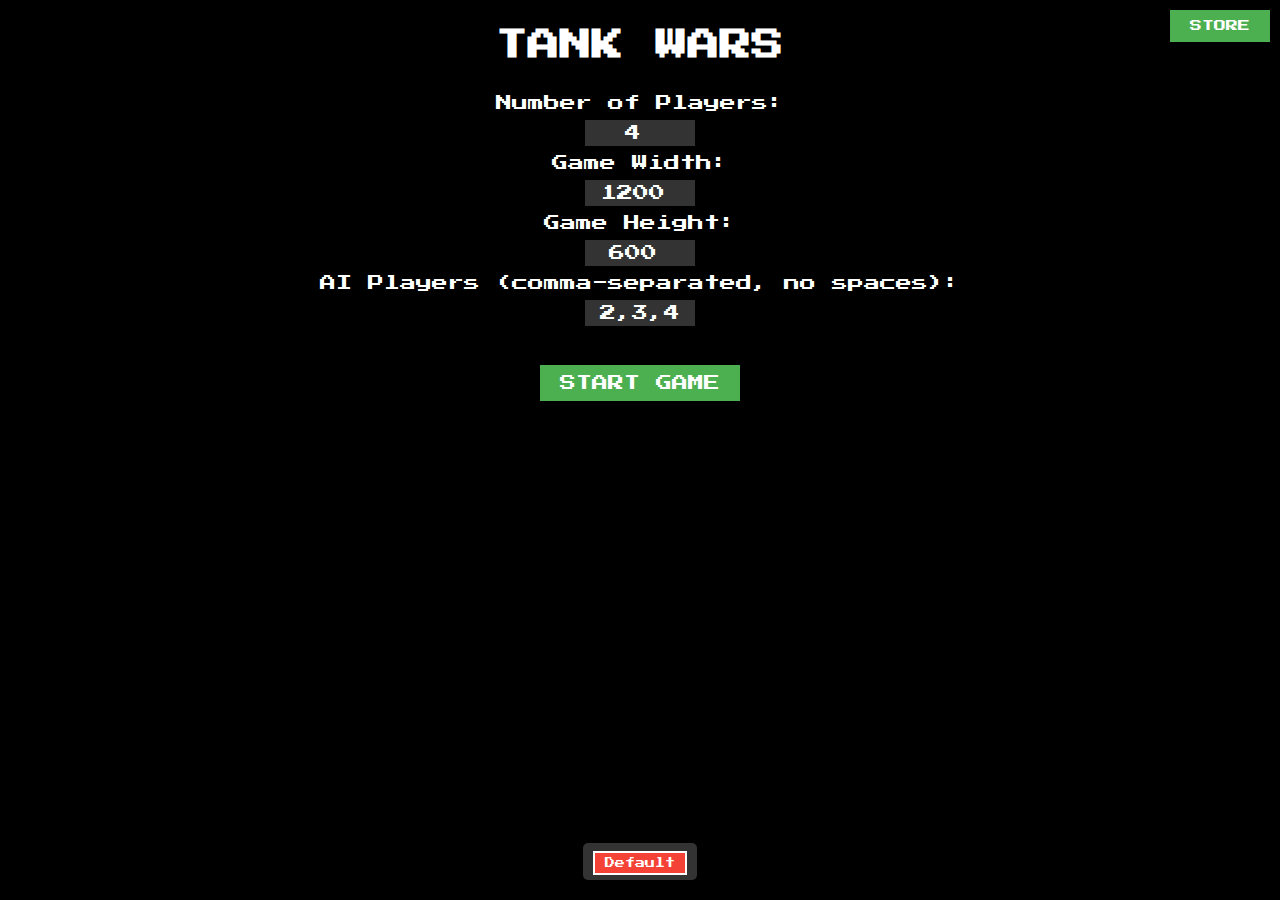
<file: index.html>
<!DOCTYPE html>
<html lang="en">
<head>
    <meta charset="UTF-8" />
    <meta name="viewport" content="width=device-width, initial-scale=1.0" />
    <title>Tank Wars</title>
    <link rel="stylesheet" href="css/style.css" />
    <link href="https://fonts.googleapis.com/css?family=Press+Start+2P&display=swap" rel="stylesheet">
</head>
<body>
<h1>TANK WARS</h1>
<canvas id="gameCanvas" width="800" height="400" class="hidden"></canvas>
<form id="gameForm" action="index.html" method="GET" class="visible">
    <label for="players">Number of Players:</label><br>
    <input type="number" name="players" id="players" min="2" max="8" value="4"><br>
    <label for="width">Game Width:</label><br>
    <input type="number" name="width" id="width" value="1200"><br>
    <label for="height">Game Height:</label><br>
    <input type="number" name="height" id="height" value="600"><br>
    <label for="ai">AI Players (comma-separated, no spaces):</label><br>
    <input type="text" name="ai" id="ai" value="2,3,4"><br><br>
    <input type="submit" value="START GAME">
</form>
<div id="gameOverOverlay" class="hidden">
    <p id="gameOverMessage"></p>
    <button id="continueButton">Continue</button>
    <button id="newGameButton">New Game</button>
</div>


<!-- Load JS modules -->
<script src="js/utils.js"></script>
<script src="js/store.js"></script>
<script src="js/tank.js"></script>
<script src="js/terrain.js"></script>
<script src="js/main.js"></script>
</body>
</html>
</file>
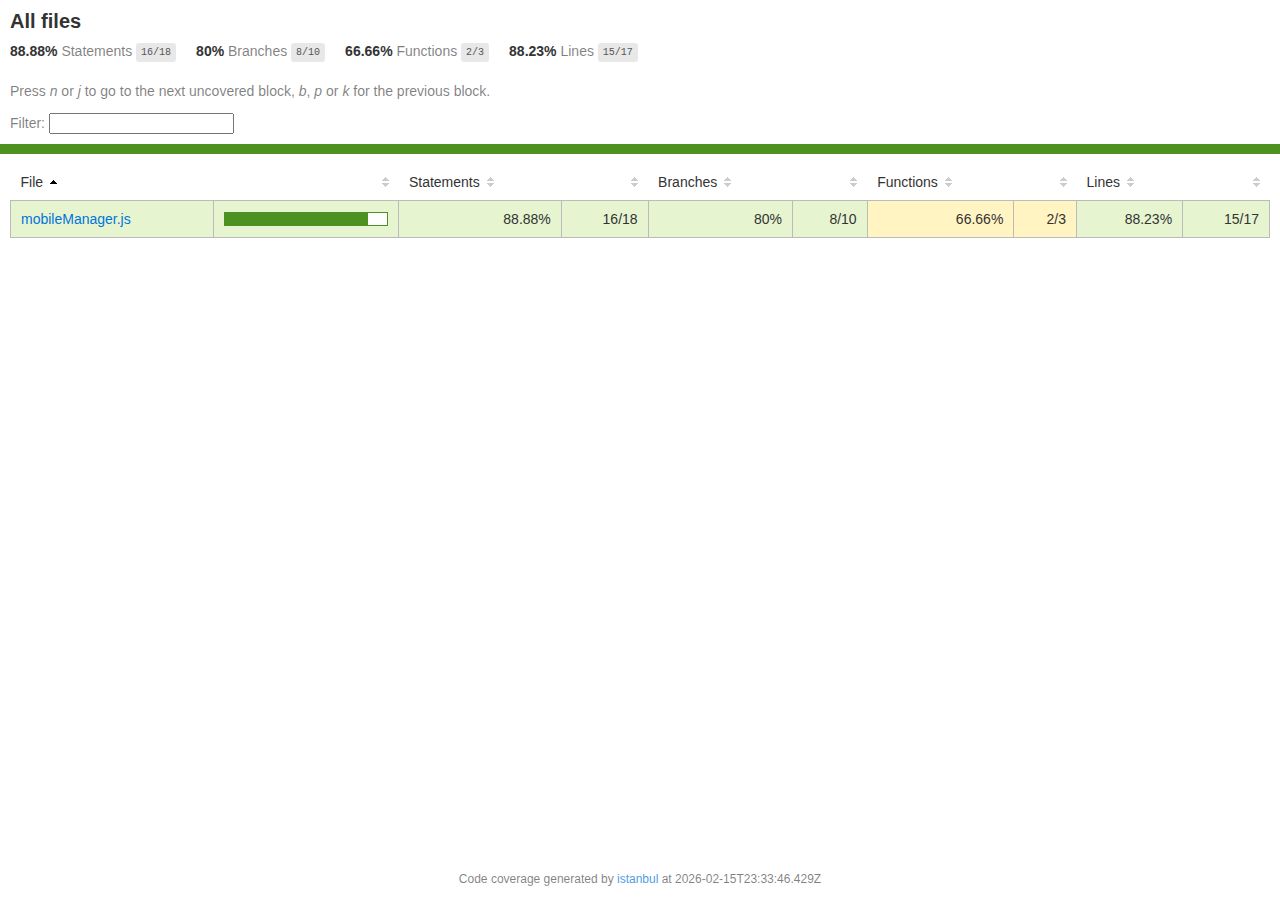
<file: coverage/index.html>
<!doctype html>
<html lang="en">

<head>
    <title>Code coverage report for All files</title>
    <meta charset="utf-8" />
    <link rel="stylesheet" href="prettify.css" />
    <link rel="stylesheet" href="base.css" />
    <link rel="shortcut icon" type="image/x-icon" href="favicon.png" />
    <meta name="viewport" content="width=device-width, initial-scale=1" />
    <style type='text/css'>
        .coverage-summary .sorter {
            background-image: url(sort-arrow-sprite.png);
        }
    </style>
</head>
    
<body>
<div class='wrapper'>
    <div class='pad1'>
        <h1>All files</h1>
        <div class='clearfix'>
            
            <div class='fl pad1y space-right2'>
                <span class="strong">88.88% </span>
                <span class="quiet">Statements</span>
                <span class='fraction'>16/18</span>
            </div>
        
            
            <div class='fl pad1y space-right2'>
                <span class="strong">80% </span>
                <span class="quiet">Branches</span>
                <span class='fraction'>8/10</span>
            </div>
        
            
            <div class='fl pad1y space-right2'>
                <span class="strong">66.66% </span>
                <span class="quiet">Functions</span>
                <span class='fraction'>2/3</span>
            </div>
        
            
            <div class='fl pad1y space-right2'>
                <span class="strong">88.23% </span>
                <span class="quiet">Lines</span>
                <span class='fraction'>15/17</span>
            </div>
        
            
        </div>
        <p class="quiet">
            Press <em>n</em> or <em>j</em> to go to the next uncovered block, <em>b</em>, <em>p</em> or <em>k</em> for the previous block.
        </p>
        <template id="filterTemplate">
            <div class="quiet">
                Filter:
                <input type="search" id="fileSearch">
            </div>
        </template>
    </div>
    <div class='status-line high'></div>
    <div class="pad1">
<table class="coverage-summary">
<thead>
<tr>
   <th data-col="file" data-fmt="html" data-html="true" class="file">File</th>
   <th data-col="pic" data-type="number" data-fmt="html" data-html="true" class="pic"></th>
   <th data-col="statements" data-type="number" data-fmt="pct" class="pct">Statements</th>
   <th data-col="statements_raw" data-type="number" data-fmt="html" class="abs"></th>
   <th data-col="branches" data-type="number" data-fmt="pct" class="pct">Branches</th>
   <th data-col="branches_raw" data-type="number" data-fmt="html" class="abs"></th>
   <th data-col="functions" data-type="number" data-fmt="pct" class="pct">Functions</th>
   <th data-col="functions_raw" data-type="number" data-fmt="html" class="abs"></th>
   <th data-col="lines" data-type="number" data-fmt="pct" class="pct">Lines</th>
   <th data-col="lines_raw" data-type="number" data-fmt="html" class="abs"></th>
</tr>
</thead>
<tbody><tr>
	<td class="file high" data-value="mobileManager.js"><a href="mobileManager.js.html">mobileManager.js</a></td>
	<td data-value="88.88" class="pic high">
	<div class="chart"><div class="cover-fill" style="width: 88%"></div><div class="cover-empty" style="width: 12%"></div></div>
	</td>
	<td data-value="88.88" class="pct high">88.88%</td>
	<td data-value="18" class="abs high">16/18</td>
	<td data-value="80" class="pct high">80%</td>
	<td data-value="10" class="abs high">8/10</td>
	<td data-value="66.66" class="pct medium">66.66%</td>
	<td data-value="3" class="abs medium">2/3</td>
	<td data-value="88.23" class="pct high">88.23%</td>
	<td data-value="17" class="abs high">15/17</td>
	</tr>

</tbody>
</table>
</div>
                <div class='push'></div><!-- for sticky footer -->
            </div><!-- /wrapper -->
            <div class='footer quiet pad2 space-top1 center small'>
                Code coverage generated by
                <a href="https://istanbul.js.org/" target="_blank" rel="noopener noreferrer">istanbul</a>
                at 2026-02-15T23:33:46.429Z
            </div>
        <script src="prettify.js"></script>
        <script>
            window.onload = function () {
                prettyPrint();
            };
        </script>
        <script src="sorter.js"></script>
        <script src="block-navigation.js"></script>
    </body>
</html>
</file>
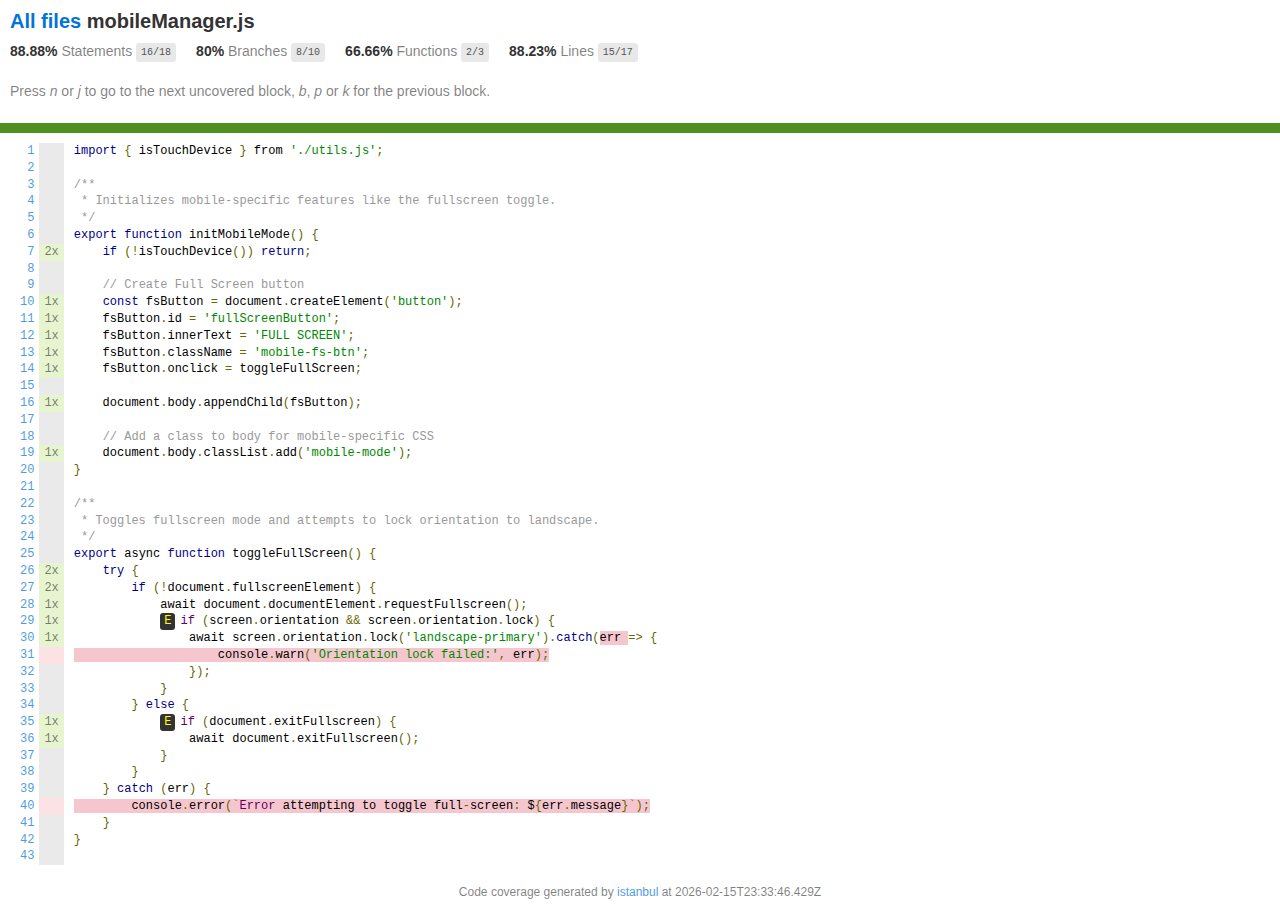
<file: coverage/mobileManager.js.html>
<!doctype html>
<html lang="en">

<head>
    <title>Code coverage report for mobileManager.js</title>
    <meta charset="utf-8" />
    <link rel="stylesheet" href="prettify.css" />
    <link rel="stylesheet" href="base.css" />
    <link rel="shortcut icon" type="image/x-icon" href="favicon.png" />
    <meta name="viewport" content="width=device-width, initial-scale=1" />
    <style type='text/css'>
        .coverage-summary .sorter {
            background-image: url(sort-arrow-sprite.png);
        }
    </style>
</head>
    
<body>
<div class='wrapper'>
    <div class='pad1'>
        <h1><a href="index.html">All files</a> mobileManager.js</h1>
        <div class='clearfix'>
            
            <div class='fl pad1y space-right2'>
                <span class="strong">88.88% </span>
                <span class="quiet">Statements</span>
                <span class='fraction'>16/18</span>
            </div>
        
            
            <div class='fl pad1y space-right2'>
                <span class="strong">80% </span>
                <span class="quiet">Branches</span>
                <span class='fraction'>8/10</span>
            </div>
        
            
            <div class='fl pad1y space-right2'>
                <span class="strong">66.66% </span>
                <span class="quiet">Functions</span>
                <span class='fraction'>2/3</span>
            </div>
        
            
            <div class='fl pad1y space-right2'>
                <span class="strong">88.23% </span>
                <span class="quiet">Lines</span>
                <span class='fraction'>15/17</span>
            </div>
        
            
        </div>
        <p class="quiet">
            Press <em>n</em> or <em>j</em> to go to the next uncovered block, <em>b</em>, <em>p</em> or <em>k</em> for the previous block.
        </p>
        <template id="filterTemplate">
            <div class="quiet">
                Filter:
                <input type="search" id="fileSearch">
            </div>
        </template>
    </div>
    <div class='status-line high'></div>
    <pre><table class="coverage">
<tr><td class="line-count quiet"><a name='L1'></a><a href='#L1'>1</a>
<a name='L2'></a><a href='#L2'>2</a>
<a name='L3'></a><a href='#L3'>3</a>
<a name='L4'></a><a href='#L4'>4</a>
<a name='L5'></a><a href='#L5'>5</a>
<a name='L6'></a><a href='#L6'>6</a>
<a name='L7'></a><a href='#L7'>7</a>
<a name='L8'></a><a href='#L8'>8</a>
<a name='L9'></a><a href='#L9'>9</a>
<a name='L10'></a><a href='#L10'>10</a>
<a name='L11'></a><a href='#L11'>11</a>
<a name='L12'></a><a href='#L12'>12</a>
<a name='L13'></a><a href='#L13'>13</a>
<a name='L14'></a><a href='#L14'>14</a>
<a name='L15'></a><a href='#L15'>15</a>
<a name='L16'></a><a href='#L16'>16</a>
<a name='L17'></a><a href='#L17'>17</a>
<a name='L18'></a><a href='#L18'>18</a>
<a name='L19'></a><a href='#L19'>19</a>
<a name='L20'></a><a href='#L20'>20</a>
<a name='L21'></a><a href='#L21'>21</a>
<a name='L22'></a><a href='#L22'>22</a>
<a name='L23'></a><a href='#L23'>23</a>
<a name='L24'></a><a href='#L24'>24</a>
<a name='L25'></a><a href='#L25'>25</a>
<a name='L26'></a><a href='#L26'>26</a>
<a name='L27'></a><a href='#L27'>27</a>
<a name='L28'></a><a href='#L28'>28</a>
<a name='L29'></a><a href='#L29'>29</a>
<a name='L30'></a><a href='#L30'>30</a>
<a name='L31'></a><a href='#L31'>31</a>
<a name='L32'></a><a href='#L32'>32</a>
<a name='L33'></a><a href='#L33'>33</a>
<a name='L34'></a><a href='#L34'>34</a>
<a name='L35'></a><a href='#L35'>35</a>
<a name='L36'></a><a href='#L36'>36</a>
<a name='L37'></a><a href='#L37'>37</a>
<a name='L38'></a><a href='#L38'>38</a>
<a name='L39'></a><a href='#L39'>39</a>
<a name='L40'></a><a href='#L40'>40</a>
<a name='L41'></a><a href='#L41'>41</a>
<a name='L42'></a><a href='#L42'>42</a>
<a name='L43'></a><a href='#L43'>43</a></td><td class="line-coverage quiet"><span class="cline-any cline-neutral">&nbsp;</span>
<span class="cline-any cline-neutral">&nbsp;</span>
<span class="cline-any cline-neutral">&nbsp;</span>
<span class="cline-any cline-neutral">&nbsp;</span>
<span class="cline-any cline-neutral">&nbsp;</span>
<span class="cline-any cline-neutral">&nbsp;</span>
<span class="cline-any cline-yes">2x</span>
<span class="cline-any cline-neutral">&nbsp;</span>
<span class="cline-any cline-neutral">&nbsp;</span>
<span class="cline-any cline-yes">1x</span>
<span class="cline-any cline-yes">1x</span>
<span class="cline-any cline-yes">1x</span>
<span class="cline-any cline-yes">1x</span>
<span class="cline-any cline-yes">1x</span>
<span class="cline-any cline-neutral">&nbsp;</span>
<span class="cline-any cline-yes">1x</span>
<span class="cline-any cline-neutral">&nbsp;</span>
<span class="cline-any cline-neutral">&nbsp;</span>
<span class="cline-any cline-yes">1x</span>
<span class="cline-any cline-neutral">&nbsp;</span>
<span class="cline-any cline-neutral">&nbsp;</span>
<span class="cline-any cline-neutral">&nbsp;</span>
<span class="cline-any cline-neutral">&nbsp;</span>
<span class="cline-any cline-neutral">&nbsp;</span>
<span class="cline-any cline-neutral">&nbsp;</span>
<span class="cline-any cline-yes">2x</span>
<span class="cline-any cline-yes">2x</span>
<span class="cline-any cline-yes">1x</span>
<span class="cline-any cline-yes">1x</span>
<span class="cline-any cline-yes">1x</span>
<span class="cline-any cline-no">&nbsp;</span>
<span class="cline-any cline-neutral">&nbsp;</span>
<span class="cline-any cline-neutral">&nbsp;</span>
<span class="cline-any cline-neutral">&nbsp;</span>
<span class="cline-any cline-yes">1x</span>
<span class="cline-any cline-yes">1x</span>
<span class="cline-any cline-neutral">&nbsp;</span>
<span class="cline-any cline-neutral">&nbsp;</span>
<span class="cline-any cline-neutral">&nbsp;</span>
<span class="cline-any cline-no">&nbsp;</span>
<span class="cline-any cline-neutral">&nbsp;</span>
<span class="cline-any cline-neutral">&nbsp;</span>
<span class="cline-any cline-neutral">&nbsp;</span></td><td class="text"><pre class="prettyprint lang-js">import { isTouchDevice } from './utils.js';
&nbsp;
/**
 * Initializes mobile-specific features like the fullscreen toggle.
 */
export function initMobileMode() {
    if (!isTouchDevice()) return;
&nbsp;
    // Create Full Screen button
    const fsButton = document.createElement('button');
    fsButton.id = 'fullScreenButton';
    fsButton.innerText = 'FULL SCREEN';
    fsButton.className = 'mobile-fs-btn';
    fsButton.onclick = toggleFullScreen;
&nbsp;
    document.body.appendChild(fsButton);
    
    // Add a class to body for mobile-specific CSS
    document.body.classList.add('mobile-mode');
}
&nbsp;
/**
 * Toggles fullscreen mode and attempts to lock orientation to landscape.
 */
export async function toggleFullScreen() {
    try {
        if (!document.fullscreenElement) {
            await document.documentElement.requestFullscreen();
            <span class="missing-if-branch" title="else path not taken" >E</span>if (screen.orientation &amp;&amp; screen.orientation.lock) {
                await screen.orientation.lock('landscape-primary').catch(<span class="fstat-no" title="function not covered" >err </span>=&gt; {
<span class="cstat-no" title="statement not covered" >                    console.warn('Orientation lock failed:', err);</span>
                });
            }
        } else {
            <span class="missing-if-branch" title="else path not taken" >E</span>if (document.exitFullscreen) {
                await document.exitFullscreen();
            }
        }
    } catch (err) {
<span class="cstat-no" title="statement not covered" >        console.error(`Error attempting to toggle full-screen: ${err.message}`);</span>
    }
}
&nbsp;</pre></td></tr></table></pre>

                <div class='push'></div><!-- for sticky footer -->
            </div><!-- /wrapper -->
            <div class='footer quiet pad2 space-top1 center small'>
                Code coverage generated by
                <a href="https://istanbul.js.org/" target="_blank" rel="noopener noreferrer">istanbul</a>
                at 2026-02-15T23:33:46.429Z
            </div>
        <script src="prettify.js"></script>
        <script>
            window.onload = function () {
                prettyPrint();
            };
        </script>
        <script src="sorter.js"></script>
        <script src="block-navigation.js"></script>
    </body>
</html>
</file>
<file: css/style.css>
body {
    background-color: black;
    color: white;
    font-family: 'Press Start 2P', cursive;
    font-size: 16px;
    line-height: 1.5;
    text-align: center;
}
canvas {
    display: block;
    margin: auto;
    background-color: skyblue;
}
input[type="number"],
input[type="text"] {
    width: 100px;
    margin: 5px;
    padding: 5px;
    border: none;
    background-color: rgba(255, 255, 255, 0.2);
    color: white;
    font-family: 'Press Start 2P', cursive;
    font-size: 16px;
    text-align: center;
}
input[type="submit"] {
    margin: 10px;
    padding: 10px 20px;
    border: none;
    background-color: #4CAF50;
    color: white;
    font-family: 'Press Start 2P', cursive;
    font-size: 16px;
    cursor: pointer;
}
.hidden {
    display: none;
}
.visible {
    display: block;
}
#gameOverOverlay, #storeOverlay {
    position: fixed;
    top: 0;
    left: 0;
    width: 100%;
    height: 100%;
    background: rgba(0, 0, 0, 0.8);
    color: white;
    font-family: 'Press Start 2P', cursive;
    display: flex;
    flex-direction: column;
    align-items: center;
    justify-content: center;
    z-index: 100;
    overflow-y: auto;
}
.hidden {
    display: none !important;
}

.store-container {
    background-color: #222;
    border: 4px solid white;
    padding: 20px;
    width: 80%;
    max-width: 600px;
    max-height: 80vh;
    overflow-y: auto;
    margin: 20px 0;
}

.store-items {
    display: flex;
    flex-wrap: wrap;
    justify-content: space-around;
    margin: 20px 0;
}

.store-item {
    background-color: #333;
    border: 2px solid #4CAF50;
    padding: 10px;
    margin: 10px;
    width: 45%;
    min-width: 200px;
    text-align: center;
}

.item-description {
    font-size: 12px;
    min-height: 40px;
}

.item-price {
    color: gold;
}

.buy-button {
    background-color: #4CAF50;
    border: none;
    padding: 5px 10px;
    color: white;
    font-family: 'Press Start 2P', cursive;
    cursor: pointer;
    font-size: 12px;
    margin-top: 10px;
}

.buy-button.disabled {
    background-color: #555;
    cursor: not-allowed;
}

.store-message {
    color: gold;
    margin-top: 10px;
    font-size: 14px;
}

.weapon-selector {
    margin: 10px 0;
    padding: 5px;
    background-color: #333;
    border-radius: 5px;
}

.weapon-button {
    background-color: #f44336;
    border: none;
    padding: 5px 10px;
    margin: 0 5px;
    color: white;
    font-family: 'Press Start 2P', cursive;
    cursor: pointer;
    font-size: 10px;
}

.shield-indicator {
    position: absolute;
    width: 30px;
    height: 30px;
    border: 2px solid #00f7ff;
    border-radius: 50%;
}

.health-bar {
    position: absolute;
    height: 4px;
    background-color: red;
}
</file>
<file: coverage/prettify.css>
.pln{color:#000}@media screen{.str{color:#080}.kwd{color:#008}.com{color:#800}.typ{color:#606}.lit{color:#066}.pun,.opn,.clo{color:#660}.tag{color:#008}.atn{color:#606}.atv{color:#080}.dec,.var{color:#606}.fun{color:red}}@media print,projection{.str{color:#060}.kwd{color:#006;font-weight:bold}.com{color:#600;font-style:italic}.typ{color:#404;font-weight:bold}.lit{color:#044}.pun,.opn,.clo{color:#440}.tag{color:#006;font-weight:bold}.atn{color:#404}.atv{color:#060}}pre.prettyprint{padding:2px;border:1px solid #888}ol.linenums{margin-top:0;margin-bottom:0}li.L0,li.L1,li.L2,li.L3,li.L5,li.L6,li.L7,li.L8{list-style-type:none}li.L1,li.L3,li.L5,li.L7,li.L9{background:#eee}
</file>
<file: coverage/base.css>
body, html {
  margin:0; padding: 0;
  height: 100%;
}
body {
    font-family: Helvetica Neue, Helvetica, Arial;
    font-size: 14px;
    color:#333;
}
.small { font-size: 12px; }
*, *:after, *:before {
  -webkit-box-sizing:border-box;
     -moz-box-sizing:border-box;
          box-sizing:border-box;
  }
h1 { font-size: 20px; margin: 0;}
h2 { font-size: 14px; }
pre {
    font: 12px/1.4 Consolas, "Liberation Mono", Menlo, Courier, monospace;
    margin: 0;
    padding: 0;
    -moz-tab-size: 2;
    -o-tab-size:  2;
    tab-size: 2;
}
a { color:#0074D9; text-decoration:none; }
a:hover { text-decoration:underline; }
.strong { font-weight: bold; }
.space-top1 { padding: 10px 0 0 0; }
.pad2y { padding: 20px 0; }
.pad1y { padding: 10px 0; }
.pad2x { padding: 0 20px; }
.pad2 { padding: 20px; }
.pad1 { padding: 10px; }
.space-left2 { padding-left:55px; }
.space-right2 { padding-right:20px; }
.center { text-align:center; }
.clearfix { display:block; }
.clearfix:after {
  content:'';
  display:block;
  height:0;
  clear:both;
  visibility:hidden;
  }
.fl { float: left; }
@media only screen and (max-width:640px) {
  .col3 { width:100%; max-width:100%; }
  .hide-mobile { display:none!important; }
}

.quiet {
  color: #7f7f7f;
  color: rgba(0,0,0,0.5);
}
.quiet a { opacity: 0.7; }

.fraction {
  font-family: Consolas, 'Liberation Mono', Menlo, Courier, monospace;
  font-size: 10px;
  color: #555;
  background: #E8E8E8;
  padding: 4px 5px;
  border-radius: 3px;
  vertical-align: middle;
}

div.path a:link, div.path a:visited { color: #333; }
table.coverage {
  border-collapse: collapse;
  margin: 10px 0 0 0;
  padding: 0;
}

table.coverage td {
  margin: 0;
  padding: 0;
  vertical-align: top;
}
table.coverage td.line-count {
    text-align: right;
    padding: 0 5px 0 20px;
}
table.coverage td.line-coverage {
    text-align: right;
    padding-right: 10px;
    min-width:20px;
}

table.coverage td span.cline-any {
    display: inline-block;
    padding: 0 5px;
    width: 100%;
}
.missing-if-branch {
    display: inline-block;
    margin-right: 5px;
    border-radius: 3px;
    position: relative;
    padding: 0 4px;
    background: #333;
    color: yellow;
}

.skip-if-branch {
    display: none;
    margin-right: 10px;
    position: relative;
    padding: 0 4px;
    background: #ccc;
    color: white;
}
.missing-if-branch .typ, .skip-if-branch .typ {
    color: inherit !important;
}
.coverage-summary {
  border-collapse: collapse;
  width: 100%;
}
.coverage-summary tr { border-bottom: 1px solid #bbb; }
.keyline-all { border: 1px solid #ddd; }
.coverage-summary td, .coverage-summary th { padding: 10px; }
.coverage-summary tbody { border: 1px solid #bbb; }
.coverage-summary td { border-right: 1px solid #bbb; }
.coverage-summary td:last-child { border-right: none; }
.coverage-summary th {
  text-align: left;
  font-weight: normal;
  white-space: nowrap;
}
.coverage-summary th.file { border-right: none !important; }
.coverage-summary th.pct { }
.coverage-summary th.pic,
.coverage-summary th.abs,
.coverage-summary td.pct,
.coverage-summary td.abs { text-align: right; }
.coverage-summary td.file { white-space: nowrap;  }
.coverage-summary td.pic { min-width: 120px !important;  }
.coverage-summary tfoot td { }

.coverage-summary .sorter {
    height: 10px;
    width: 7px;
    display: inline-block;
    margin-left: 0.5em;
    background: url(sort-arrow-sprite.png) no-repeat scroll 0 0 transparent;
}
.coverage-summary .sorted .sorter {
    background-position: 0 -20px;
}
.coverage-summary .sorted-desc .sorter {
    background-position: 0 -10px;
}
.status-line {  height: 10px; }
/* yellow */
.cbranch-no { background: yellow !important; color: #111; }
/* dark red */
.red.solid, .status-line.low, .low .cover-fill { background:#C21F39 }
.low .chart { border:1px solid #C21F39 }
.highlighted,
.highlighted .cstat-no, .highlighted .fstat-no, .highlighted .cbranch-no{
  background: #C21F39 !important;
}
/* medium red */
.cstat-no, .fstat-no, .cbranch-no, .cbranch-no { background:#F6C6CE }
/* light red */
.low, .cline-no { background:#FCE1E5 }
/* light green */
.high, .cline-yes { background:rgb(230,245,208) }
/* medium green */
.cstat-yes { background:rgb(161,215,106) }
/* dark green */
.status-line.high, .high .cover-fill { background:rgb(77,146,33) }
.high .chart { border:1px solid rgb(77,146,33) }
/* dark yellow (gold) */
.status-line.medium, .medium .cover-fill { background: #f9cd0b; }
.medium .chart { border:1px solid #f9cd0b; }
/* light yellow */
.medium { background: #fff4c2; }

.cstat-skip { background: #ddd; color: #111; }
.fstat-skip { background: #ddd; color: #111 !important; }
.cbranch-skip { background: #ddd !important; color: #111; }

span.cline-neutral { background: #eaeaea; }

.coverage-summary td.empty {
    opacity: .5;
    padding-top: 4px;
    padding-bottom: 4px;
    line-height: 1;
    color: #888;
}

.cover-fill, .cover-empty {
  display:inline-block;
  height: 12px;
}
.chart {
  line-height: 0;
}
.cover-empty {
    background: white;
}
.cover-full {
    border-right: none !important;
}
pre.prettyprint {
    border: none !important;
    padding: 0 !important;
    margin: 0 !important;
}
.com { color: #999 !important; }
.ignore-none { color: #999; font-weight: normal; }

.wrapper {
  min-height: 100%;
  height: auto !important;
  height: 100%;
  margin: 0 auto -48px;
}
.footer, .push {
  height: 48px;
}
</file>
